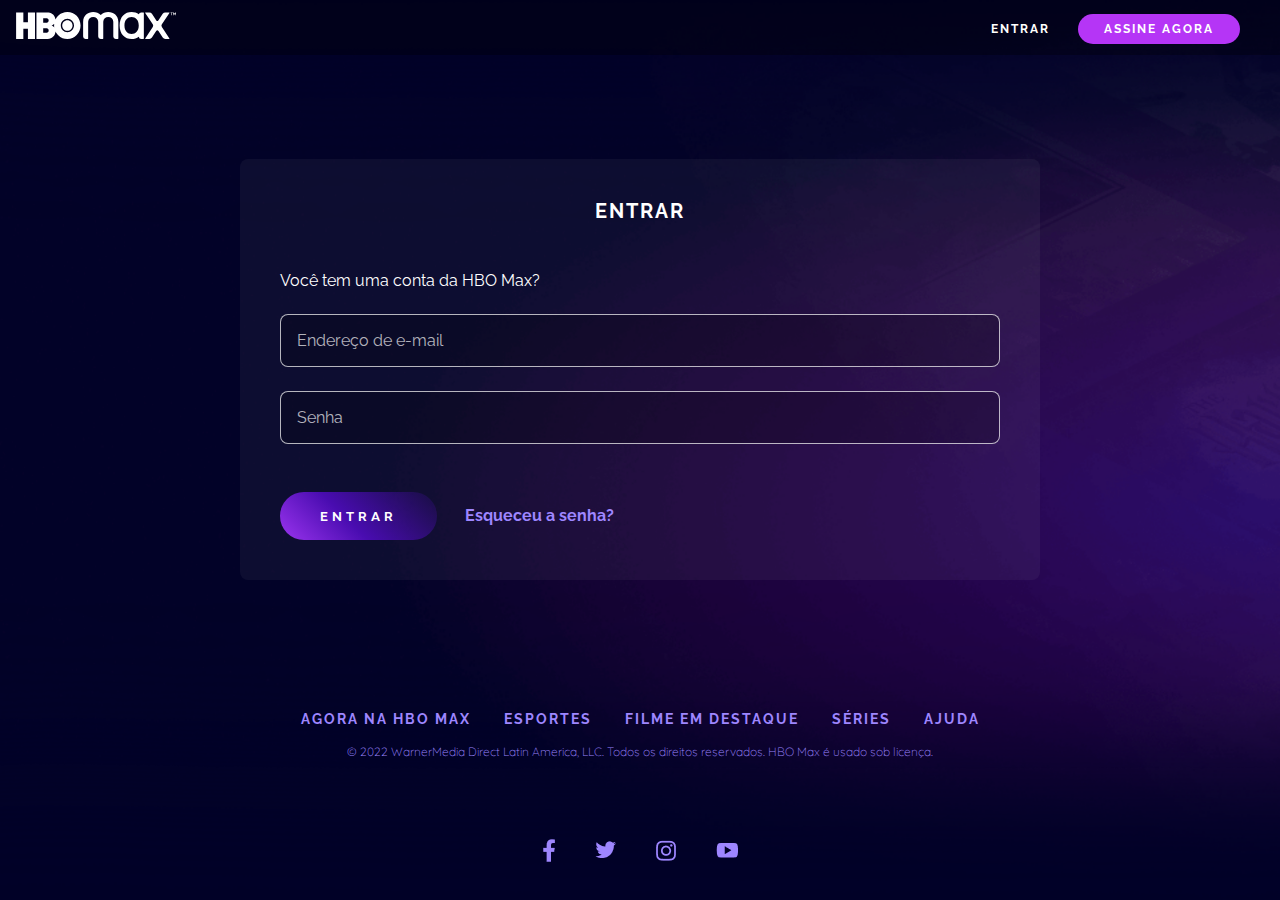
<file: signIn.html>
<!DOCTYPE html>
<html lang="en">
<head>
    <meta charset="UTF-8">
    <meta name="viewport" content="width=device-width, initial-scale=1.0">
    <link rel="stylesheet" href="./assets/css/signIn.css">
    <title>Entrar | HBO Max</title>
</head>
<body>
    <nav class="menu">
        <a href="./index.html" class="menu__logo">
            <img src="./assets/images/hbo-logo.svg" alt="Logotipo HBOMax com o nome da marca" class="menu__logo-image">
        </a>
        <div>
            <a href="./signIn.html" class="menu__item">ENTRAR</a>
            <a href="./index.html#subscription" class="menu__item menu__item--button button">ASSINE AGORA</a>
        </div>
    </nav>

    <main class="content">
        <form class="login container">
            <h1 class="login__title">Entrar</h1>
            <label class="login__label"> Você tem uma conta da HBO Max? </label>
            <input
              class="login__field"
              type="email"
              name="email"
              id="email"
              placeholder="Endereço de e-mail"
            />
            <input
              class="login__field"
              type="password"
              name="password"
              id="password"
              placeholder="Senha"
              minlength="8"
            />
    
            <div class="login__actions">
              <button type="submit" class="button button--gradient">Entrar</button>
              <a href="#" class="login__link"> Esqueceu a senha? </a>
            </div>
        </form>
    </main>

    <footer class="footer container">
        <div>
            <a 
                href="https://www.max.com/br/pt/sitemap" 
                class="footer__link"
            >
                Agora na HBO Max
            </a>
            <a 
                href="https://www.max.com/br/pt/sports/champions-league" 
                class="footer__link"
            >
                Esportes
            </a>
            <a 
                href="https://www.max.com/br/pt/movies" 
                class="footer__link"
            >
                Filme em destaque
            </a>
            <a 
                href="https://www.max.com/br/pt/shows" 
                class="footer__link"
            >
                Séries
            </a>
            <a 
                href="https://help.max.com/br/Home/Index" 
                class="footer__link"
            >
                Ajuda
            </a>
        </div>
        <p class="text--small footer__legal">
            © 2022 WarnerMedia Direct Latin America, LLC. Todos os direitos reservados. HBO Max é usado sob licença.
        </p>
        <div class="footer__social">
            <a
                href="https://www.facebook.com/StreamMaxBR"
                class="footer__social-link"
            >
                <img src="./assets/images/fb_0.png" alt="Facebook">
            </a>
            <a
                href="https://twitter.com/StreamOnMax"
                class="footer__social-link"
            >
                <img src="./assets/images/twitter_0.png" alt="X">
            </a>
            <a
                href="https://www.instagram.com/StreamMaxBR"
                class="footer__social-link"
            >
                <img src="./assets/images/instagram_0.png" alt="Instagram">
            </a>
            <a
                href="https://www.youtube.com/@StreamOnMax"
                class="footer__social-link"
            >
                <img src="./assets/images/youtube_0.png" alt="Youtube">
            </a>    
        </div>
    </footer>
</body>
</html>
</file>
<file: assets/css/signIn.css>
@import url(./global.css);

body {
    background-image: url("../images/background-movies-series.png");
    background-size: cover;
    height: 100vh;
}

.menu {
    position: relative;
}

.content {
    display: flex;
    flex-direction: column;
    justify-content: center;
    align-items: center;
    font-family: "Quicksand", cursive;
    width: 100%;
    height: 70%;
    padding: 24px;
}

.login {
    display: flex;
    flex-direction: column;
    width: 100%;
    max-width: 800px;
    background-color: var(--form-bg-color);
    border-radius: 8px;
    gap: 24px;
    padding: 40px;
}

.login__title {
    letter-spacing: 2px;
    font-size: 1.25rem;
    text-transform: uppercase;
    margin-bottom: 24px;
}

.login__label {
    text-align: left;
}

.login__field {
    background: var(--form-field-bg-color);
    border: var(--form-field-border);
    border-radius: 8px;
    color: var(--text-color);
    padding: 16px;
    font-size: 1rem;
}

.login__field::placeholder {
    color: var(--form-field-placeholder);
}

.login__field:invalid {
    border-color: var(--form-field-error);
}

.login__actions {
    text-align: left;
    margin-top: 24px;
}

.login__link {
    color: var(--link-color);
    text-decoration: none;
    margin-left: 24px;
    font-weight: bold;
}

/* Media Queries */

@media screen and (max-width: 480px) {
    body {
        height: auto;
    }

    .login__actions .button {
        display: block;
        margin-bottom: 24px;
    }
    
    .login__link {
        margin: 0;
    }
}
</file>
